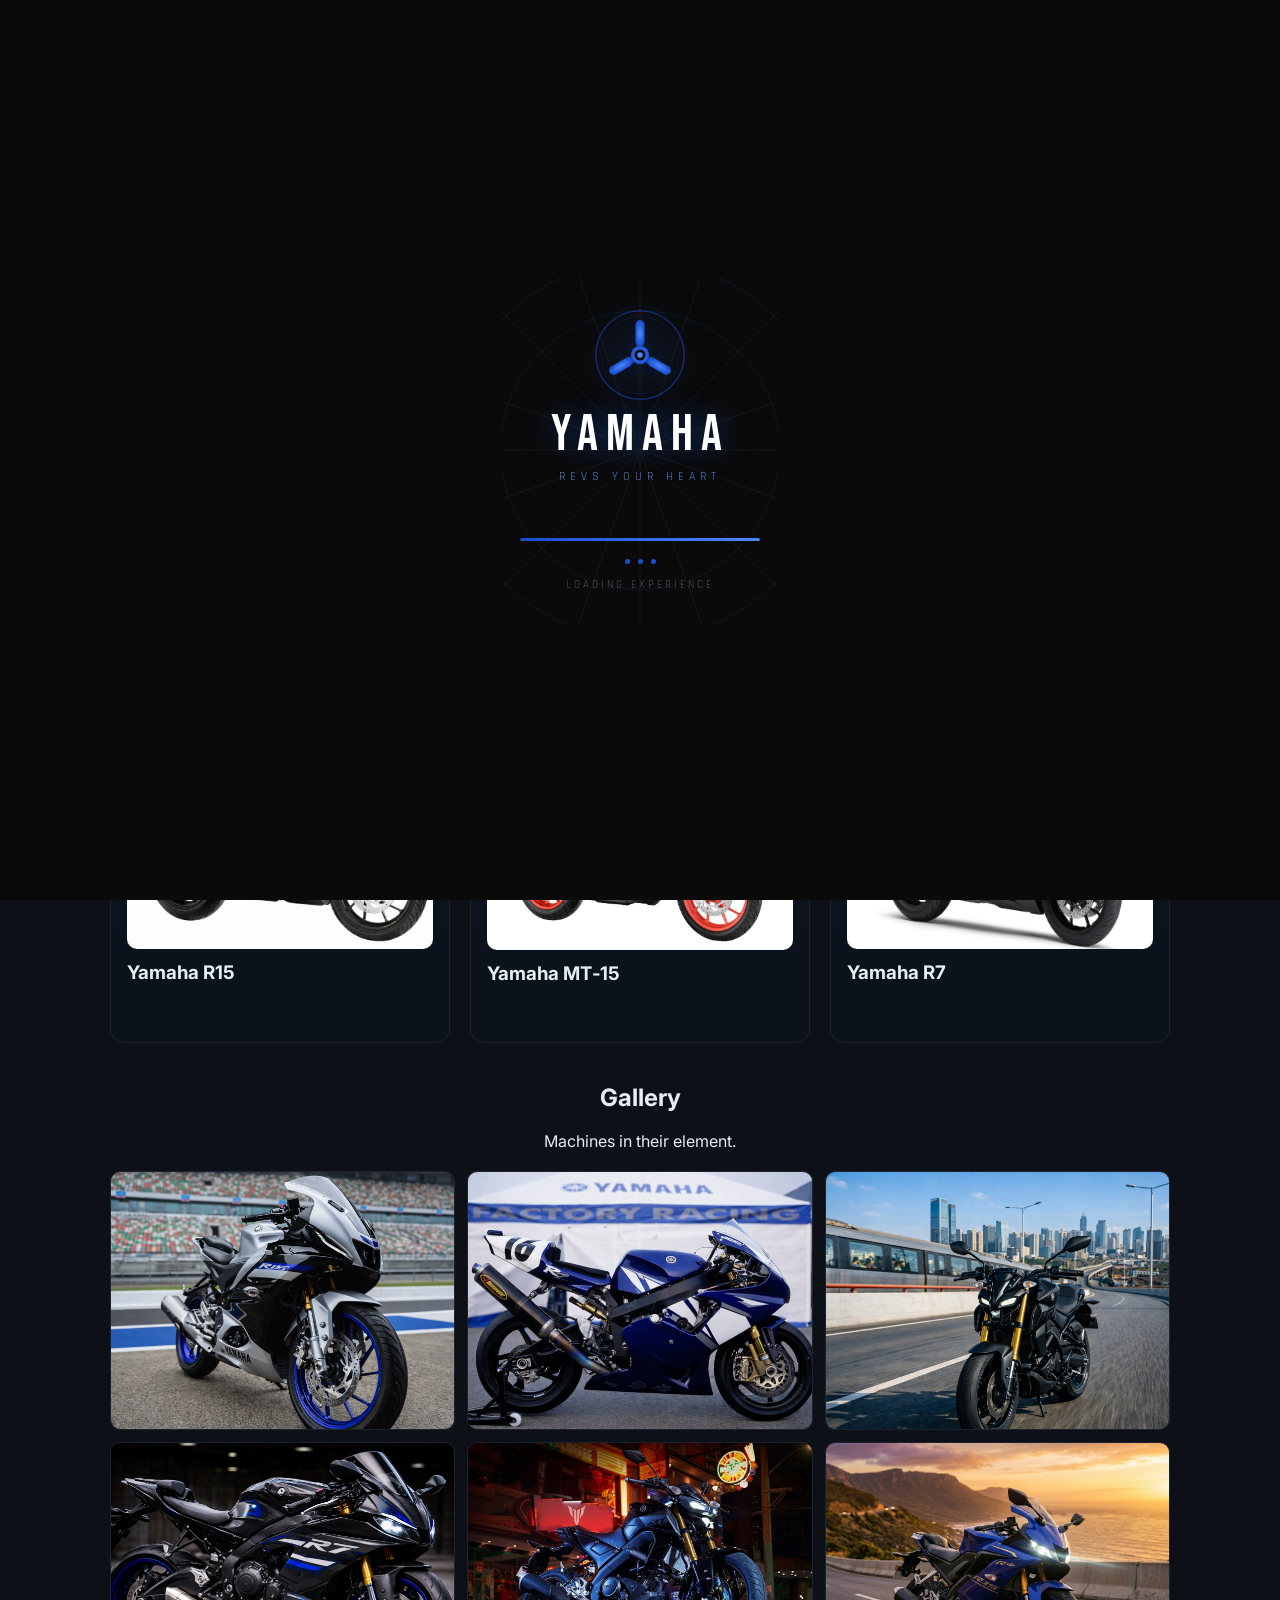
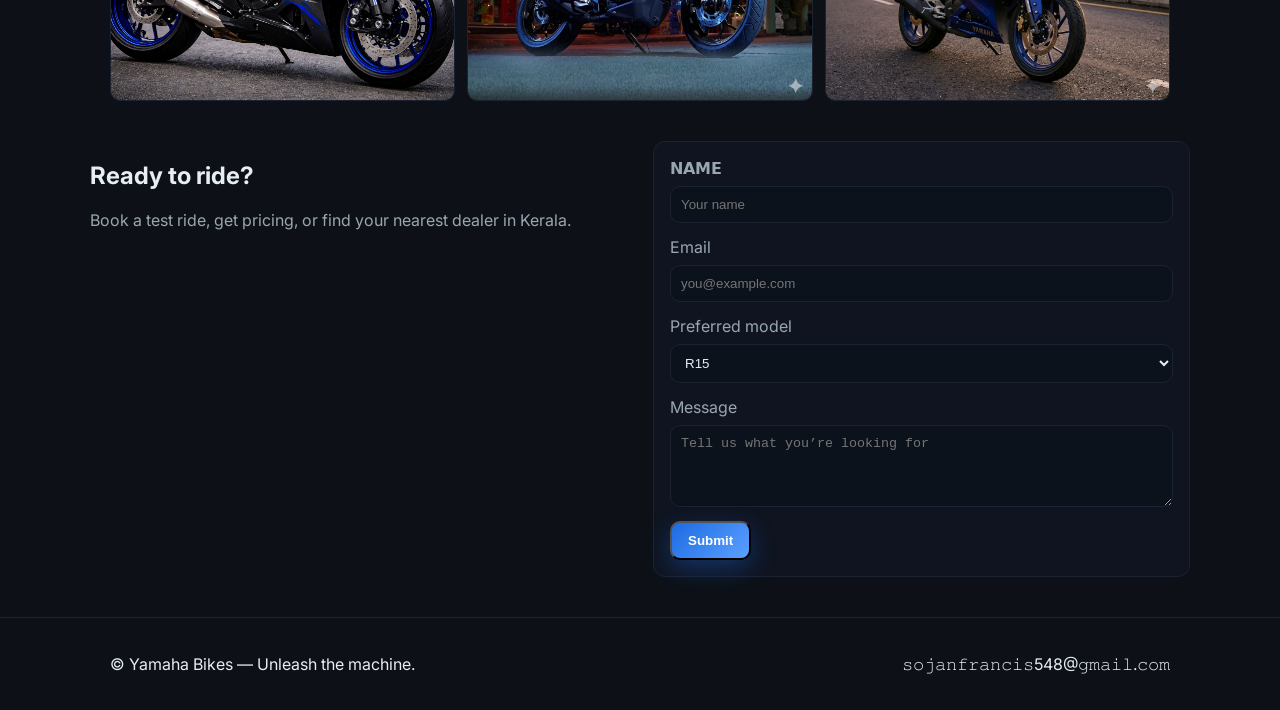
<file: templates/index.html>
<!DOCTYPE html>
<html lang="en">
<head>
  <meta charset="UTF-8" />
  <meta name="viewport" content="width=device-width, initial-scale=1" />
  <title>Yamaha Bikes — Performance Redefined</title>
  <link rel="preconnect" href="https://fonts.googleapis.com" />
  <link rel="preconnect" href="https://fonts.gstatic.com" crossorigin />
  <link href="https://fonts.googleapis.com/css2?family=Inter:wght@400;600;700&family=Bebas+Neue&family=Rajdhani:wght@400;600;700&display=swap" rel="stylesheet" />
  <link rel="stylesheet" href="/static/web.css" />
  <style>
    /* Yamaha loading screen (scoped to overlay only) */
    #yamaha-loader {
      position: fixed;
      inset: 0;
      z-index: 9999;
      display: grid;
      place-items: center;
      background: #0a0a0a;
      transition: opacity 520ms cubic-bezier(.2,.8,.2,1), visibility 520ms cubic-bezier(.2,.8,.2,1);
    }
    #yamaha-loader.is-hidden {
      opacity: 0;
      visibility: hidden;
    }

    #yamaha-loader * { box-sizing: border-box; }
    #yamaha-loader .loader-wrap {
      position: relative;
      display: flex;
      flex-direction: column;
      align-items: center;
      justify-content: center;
      overflow: hidden;
      padding: 32px 18px;
    }

    /* Speed line background */
    #yamaha-loader .speed-lines {
      position: absolute;
      width: 600px;
      height: 600px;
      opacity: 0.05;
      animation: yamahaRotateLines 8s linear infinite;
      pointer-events: none;
    }
    @keyframes yamahaRotateLines {
      from { transform: rotate(0deg); }
      to { transform: rotate(360deg); }
    }

    /* Animated background rings */
    #yamaha-loader .bg-rings {
      position: absolute;
      width: 400px;
      height: 400px;
      border-radius: 50%;
      pointer-events: none;
    }
    #yamaha-loader .bg-rings::before,
    #yamaha-loader .bg-rings::after {
      content: '';
      position: absolute;
      border-radius: 50%;
      border: 1px solid rgba(30, 100, 200, 0.15);
      animation: yamahaExpandRing 2.5s ease-out infinite;
    }
    #yamaha-loader .bg-rings::before {
      width: 280px; height: 280px;
      top: 50%; left: 50%;
      transform: translate(-50%, -50%);
      animation-delay: 0s;
    }
    #yamaha-loader .bg-rings::after {
      width: 380px; height: 380px;
      top: 50%; left: 50%;
      transform: translate(-50%, -50%);
      animation-delay: 0.5s;
    }
    @keyframes yamahaExpandRing {
      0% { transform: translate(-50%, -50%) scale(0.8); opacity: 0.6; }
      100% { transform: translate(-50%, -50%) scale(1.2); opacity: 0; }
    }

    /* Logo zone */
    #yamaha-loader .logo-zone {
      position: relative;
      z-index: 2;
      margin-bottom: 26px;
      display: flex;
      flex-direction: column;
      align-items: center;
      gap: 8px;
    }

    #yamaha-loader .yamaha-logo {
      width: 92px;
      height: 92px;
      animation: yamahaLogoSpin 3s ease-in-out infinite;
      filter: drop-shadow(0 0 20px rgba(30, 80, 200, 0.6));
    }
    @keyframes yamahaLogoSpin {
      0% { transform: rotate(0deg) scale(1); }
      25% { transform: rotate(120deg) scale(1.05); }
      50% { transform: rotate(240deg) scale(1); }
      75% { transform: rotate(360deg) scale(1.05); }
      100% { transform: rotate(360deg) scale(1); }
    }

    #yamaha-loader .brand-name {
      font-family: 'Bebas Neue', Impact, sans-serif;
      font-size: 52px;
      letter-spacing: 8px;
      color: #fff;
      line-height: 1;
      animation: yamahaFadeIn 0.8s ease both;
      text-shadow: 0 0 30px rgba(30, 100, 220, 0.5);
    }
    #yamaha-loader .brand-tagline {
      font-family: 'Rajdhani', system-ui, -apple-system, Segoe UI, Roboto, Arial, sans-serif;
      font-size: 12px;
      letter-spacing: 5px;
      color: #5580cc;
      text-transform: uppercase;
      animation: yamahaFadeIn 1s ease 0.3s both;
    }
    @keyframes yamahaFadeIn {
      from { opacity: 0; transform: translateY(8px); }
      to { opacity: 1; transform: translateY(0); }
    }

    /* Loading bar */
    #yamaha-loader .loader-bar-wrap {
      width: 240px;
      height: 3px;
      background: rgba(255,255,255,0.08);
      border-radius: 2px;
      overflow: hidden;
      margin-top: 28px;
      position: relative;
      z-index: 2;
    }
    #yamaha-loader .loader-bar {
      height: 100%;
      width: 0%;
      background: linear-gradient(90deg, #1a4fcc, #4d88ff, #1a4fcc);
      background-size: 200%;
      border-radius: 2px;
      animation: yamahaLoadProgress 3s cubic-bezier(0.4, 0, 0.2, 1) forwards, yamahaShimmer 1s linear infinite;
      box-shadow: 0 0 12px rgba(77, 136, 255, 0.8);
    }
    @keyframes yamahaLoadProgress {
      0% { width: 0%; }
      20% { width: 25%; }
      50% { width: 60%; }
      80% { width: 82%; }
      100% { width: 100%; }
    }
    @keyframes yamahaShimmer {
      0% { background-position: 200% center; }
      100% { background-position: -200% center; }
    }

    /* Dots */
    #yamaha-loader .dots {
      display: flex;
      gap: 8px;
      margin-top: 18px;
      z-index: 2;
      position: relative;
    }
    #yamaha-loader .dot {
      width: 5px;
      height: 5px;
      border-radius: 50%;
      background: #1a4fcc;
    }
    #yamaha-loader .dot:nth-child(1) { animation: yamahaDotPulse 1.2s ease 0s infinite; }
    #yamaha-loader .dot:nth-child(2) { animation: yamahaDotPulse 1.2s ease 0.2s infinite; }
    #yamaha-loader .dot:nth-child(3) { animation: yamahaDotPulse 1.2s ease 0.4s infinite; }
    @keyframes yamahaDotPulse {
      0%, 100% { transform: scale(1); opacity: 0.3; }
      50% { transform: scale(1.5); opacity: 1; }
    }

    #yamaha-loader .loader-status {
      margin-top: 14px;
      font-family: 'Rajdhani', system-ui, -apple-system, Segoe UI, Roboto, Arial, sans-serif;
      font-size: 11px;
      letter-spacing: 3px;
      color: rgba(255,255,255,0.3);
      text-transform: uppercase;
      animation: yamahaBlink 1.5s ease infinite;
      position: relative;
      z-index: 2;
    }
    @keyframes yamahaBlink {
      0%, 100% { opacity: 0.3; }
      50% { opacity: 0.7; }
    }

    @media (prefers-reduced-motion: reduce) {
      #yamaha-loader .speed-lines,
      #yamaha-loader .bg-rings::before,
      #yamaha-loader .bg-rings::after,
      #yamaha-loader .yamaha-logo,
      #yamaha-loader .loader-bar,
      #yamaha-loader .dot,
      #yamaha-loader .loader-status { animation: none !important; }
      #yamaha-loader { transition: none; }
    }
  </style>
</head>
<body>
  <div id="yamaha-loader" data-started-at="" role="status" aria-live="polite" aria-label="Loading">
    <div class="loader-wrap">
      <svg class="speed-lines" viewBox="0 0 600 600" xmlns="http://www.w3.org/2000/svg" aria-hidden="true">
        <g transform="translate(300,300)">
          <line x1="0" y1="0" x2="300" y2="0" stroke="white" stroke-width="1"/>
          <line x1="0" y1="0" x2="283" y2="100" stroke="white" stroke-width="1"/>
          <line x1="0" y1="0" x2="212" y2="212" stroke="white" stroke-width="1"/>
          <line x1="0" y1="0" x2="100" y2="283" stroke="white" stroke-width="1"/>
          <line x1="0" y1="0" x2="0" y2="300" stroke="white" stroke-width="1"/>
          <line x1="0" y1="0" x2="-100" y2="283" stroke="white" stroke-width="1"/>
          <line x1="0" y1="0" x2="-212" y2="212" stroke="white" stroke-width="1"/>
          <line x1="0" y1="0" x2="-283" y2="100" stroke="white" stroke-width="1"/>
          <line x1="0" y1="0" x2="-300" y2="0" stroke="white" stroke-width="1"/>
          <line x1="0" y1="0" x2="-283" y2="-100" stroke="white" stroke-width="1"/>
          <line x1="0" y1="0" x2="-212" y2="-212" stroke="white" stroke-width="1"/>
          <line x1="0" y1="0" x2="-100" y2="-283" stroke="white" stroke-width="1"/>
          <line x1="0" y1="0" x2="0" y2="-300" stroke="white" stroke-width="1"/>
          <line x1="0" y1="0" x2="100" y2="-283" stroke="white" stroke-width="1"/>
          <line x1="0" y1="0" x2="212" y2="-212" stroke="white" stroke-width="1"/>
          <line x1="0" y1="0" x2="283" y2="-100" stroke="white" stroke-width="1"/>
        </g>
      </svg>

      <div class="bg-rings" aria-hidden="true"></div>

      <div class="logo-zone">
        <svg class="yamaha-logo" viewBox="0 0 100 100" xmlns="http://www.w3.org/2000/svg" aria-hidden="true">
          <defs>
            <radialGradient id="glow" cx="50%" cy="50%" r="50%">
              <stop offset="0%" stop-color="#4d88ff"/>
              <stop offset="100%" stop-color="#1a4fcc"/>
            </radialGradient>
          </defs>
          <circle cx="50" cy="50" r="48" fill="none" stroke="#1a4fcc" stroke-width="1.5" opacity="0.5"/>
          <circle cx="50" cy="50" r="42" fill="none" stroke="#2255dd" stroke-width="0.5" opacity="0.3"/>
          <g transform="translate(50,50) rotate(0)">
            <rect x="-5" y="-38" width="10" height="28" rx="5" fill="url(#glow)"/>
            <rect x="-4" y="-12" width="8" height="14" rx="0" fill="#1a4fcc" opacity="0.6"/>
          </g>
          <g transform="translate(50,50) rotate(120)">
            <rect x="-5" y="-38" width="10" height="28" rx="5" fill="url(#glow)"/>
            <rect x="-4" y="-12" width="8" height="14" rx="0" fill="#1a4fcc" opacity="0.6"/>
          </g>
          <g transform="translate(50,50) rotate(240)">
            <rect x="-5" y="-38" width="10" height="28" rx="5" fill="url(#glow)"/>
            <rect x="-4" y="-12" width="8" height="14" rx="0" fill="#1a4fcc" opacity="0.6"/>
          </g>
          <circle cx="50" cy="50" r="10" fill="url(#glow)"/>
          <circle cx="50" cy="50" r="6" fill="#0a0a0a"/>
          <circle cx="50" cy="50" r="3" fill="#4d88ff"/>
        </svg>

        <div class="brand-name">YAMAHA</div>
        <div class="brand-tagline">Revs Your Heart</div>
      </div>

      <div class="loader-bar-wrap" aria-hidden="true">
        <div class="loader-bar"></div>
      </div>

      <div class="dots" aria-hidden="true">
        <div class="dot"></div>
        <div class="dot"></div>
        <div class="dot"></div>
      </div>

      <div class="loader-status">Loading experience</div>
    </div>
  </div>
  <!-- Header & Navigation -->
  <header class="site-header">
    <div class="container header-inner">
      <a href="#" class="logo" aria-label="Yamaha Home">
        <span class="logo-mark">Y</span>amaha
      </a>
      <nav class="nav">
        <ul class="nav-list">
          <li><a href="#contact" class="btn btn-outline">Contact</a></li>
        </ul>
      </nav>
      <button class="menu-toggle" aria-label="Toggle menu" aria-expanded="false">
        <span></span><span></span><span></span>
      </button>
    </div>
  </header>

  <!-- Hero -->
  <section class="hero">
    <div class="container hero-inner">
      <div class="hero-copy">
        <h1>Yamaha R-Series</h1>
        <p>Precision engineering, track-bred DNA, and everyday rideability. Feel the rush of performance redefined.</p>
        <div class="cta-group">
          <a href="#models" class="btn btn-primary">Explore Models</a>
          <a href="#gallery" class="btn btn-ghost">View Gallery</a>
        </div>
      </div>
      <div class="hero-image">
        <!-- Replace with your hero image -->
        <img src="/static/front v4.png" alt="Yamaha sport bike in motion" />
      </div>
    </div>
    <div class="hero-glow"></div>
  </section>

  <!-- Specs strip -->
  <section id="specs" class="specs">
    <div class="container specs-grid">
      <div class="spec">
        <h3>155–998 cc</h3>
        <p>Displacement range</p>
      </div>
      <div class="spec">
        <h3>Liquid-cooled</h3>
        <p>Advanced engine tech</p>
      </div>
      <div class="spec">
        <h3>ABS & TCS</h3>
        <p>Confident control</p>
      </div>
      <div class="spec">
        <h3>LED + TFT</h3>
        <p>Smart instrumentation</p>
      </div>
    </div>
  </section>

  <!-- Models (3D flip cards) -->
  <section id="models" class="models">
    <div class="container">
      <div class="section-head">
        <h2>Featured models</h2>
        <p>Choose your machine. Street, track, or touring — Yamaha delivers.</p>
      </div>

      <div class="card-grid">
        <!-- Card 1 -->
        <article class="card">
          <div class="card-inner">
            <div class="card-front">
              <img src="/static/r15 v4.png" alt="Yamaha R15" />
              <h3>Yamaha R15</h3>
            </div>
            <div class="card-back">
              <h3>Yamaha R15</h3>
              <ul class="card-spec-list">
                <li><strong>Engine:</strong> 155 cc, liquid-cooled</li>
                <li><strong>Power:</strong> VVA performance</li>
                <li><strong>Brakes:</strong> Dual-channel ABS</li>
                <li><strong>Display:</strong> LCD instrumentation</li>
              </ul>
              <a href="#contact" class="btn btn-primary">Request a test ride</a>
            </div>
          </div>
        </article>

        <!-- Card 2 -->
        <article class="card">
          <div class="card-inner">
            <div class="card-front">
              <img src="/static/mt15.png" alt="Yamaha MT-15" />
              <h3>Yamaha MT‑15</h3>
            </div>
            <div class="card-back">
              <h3>Yamaha MT‑15</h3>
              <ul class="card-spec-list">
                <li><strong>Engine:</strong> 155 cc, VVA</li>
                <li><strong>Style:</strong> Hyper naked aggression</li>
                <li><strong>Brakes:</strong> ABS-equipped</li>
                <li><strong>Tech:</strong> LED, aluminum swingarm</li>
              </ul>
              <a href="#contact" class="btn btn-primary">Request a test ride</a>
            </div>
          </div>
        </article>

        <!-- Card 3 -->
        <article class="card">
          <div class="card-inner">
            <div class="card-front">
              <img src="/static/r7.png" alt="Yamaha R7" />
              <h3>Yamaha R7</h3>
            </div>
            <div class="card-back">
              <h3>Yamaha R7</h3>
              <ul class="card-spec-list">
                <li><strong>Engine:</strong> 689 cc CP2</li>
                <li><strong>Chassis:</strong> Slim, lightweight</li>
                <li><strong>Electronics:</strong> ABS, quickshifter-ready</li>
                <li><strong>Display:</strong> TFT cockpit</li>
              </ul>
              <a href="#contact" class="btn btn-primary">Request a test ride</a>
            </div>
          </div>
        </article>
      </div>
    </div>
  </section>

  <!-- Gallery -->
  <section id="gallery" class="gallery">
    <div class="container">
      <div class="section-head">
        <h2>Gallery</h2>
        <p>Machines in their element.</p>
      </div>
      <div class="gallery-grid">
        <img src="/static/r15_v4 angle shot.png" alt="Yamaha bike angle shot" />
        <img src="/static/R7_track day.png" alt="R7 track day" />
        <img src="/static/MT_15 day ride.png" alt="Yamaha city ride" />
        <img src="/static/R7_Detailed_close.png" alt="Yamaha detail close-up" />
        <img src="/static/MT_15 night.png" alt="Yamaha night shot" />
        <img src="/static/R15_V4 _off_ the _road.png" alt="Yamaha off-road scene" />
      </div>
    </div>
  </section>

  <!-- Contact -->
  <section id="contact" class="contact">
    <div class="container contact-inner">
      <div class="contact-copy">
        <h2>Ready to ride?</h2>
        <p>Book a test ride, get pricing, or find your nearest dealer in Kerala.</p>
      </div>
      <form class="contact-form" action="/submit" method="post">
        <div class="form-row">
          <label for="name">𝗡𝗔𝗠𝗘 </label>
          <input id="name" name="name" type="text" placeholder="Your name" required />
        </div>
        <div class="form-row">
          <label for="email">Email</label>
          <input id="email" name="email" type="email" placeholder="you@example.com" required />
        </div>
        <div class="form-row">
          <label for="model">Preferred model</label>
          <select id="model" name="model">
            <option>R15</option>
            <option>MT‑15</option>
            <option>R7</option>
          </select>
        </div>
        <div class="form-row">
          <label for="message">Message</label>
          <textarea id="message" name="message" rows="4" placeholder="Tell us what you’re looking for"></textarea>
        </div>
        <button class="btn btn-primary" type="submit">Submit</button>
      </form>
    </div>
  </section>

  <!-- Footer -->
  <footer class="site-footer">
    <div class="container footer-inner">
      <p>© Yamaha Bikes — Unleash the machine.</p>
      <ul class="footer-links">
        <li>𝚜𝚘𝚓𝚊𝚗𝚏𝚛𝚊𝚗𝚌𝚒𝚜548@𝚐𝚖𝚊𝚒𝚕.𝚌𝚘𝚖</li>
        
      </ul>
    </div>
  </footer>

  <!-- Minimal JS for mobile menu -->
  <script>
    // Mark loader start time immediately
    const _yl = document.getElementById('yamaha-loader');
    if (_yl) _yl.setAttribute('data-started-at', String(performance.now()));

    const toggle = document.querySelector('.menu-toggle');
    const nav = document.querySelector('.nav');
    toggle.addEventListener('click', () => {
      const expanded = toggle.getAttribute('aria-expanded') === 'true';
      toggle.setAttribute('aria-expanded', !expanded);
      nav.classList.toggle('open');
    });

    // Hide loader once everything (including images) is ready
    window.addEventListener('load', () => {
      const loader = document.getElementById('yamaha-loader');
      if (!loader) return;
      const minVisibleMs = 1400;
      const fadeMs = 520;
      const startedAt = Number(loader.getAttribute('data-started-at')) || performance.now();
      const elapsed = performance.now() - startedAt;
      const wait = Math.max(0, minVisibleMs - elapsed);

      window.setTimeout(() => {
        loader.classList.add('is-hidden');
        window.setTimeout(() => loader.remove(), fadeMs + 80);
      }, wait);
    });
  </script>
</body>
</html>
</file>
<file: static/web.css>
:root {
  --bg: #0d1117;
  --panel: #0f1420;
  --text: #e6edf3;
  --muted: #9aa7b0;
  --primary: #1e6ae3; /* Yamaha blue */
  --accent: #5aa1ff;
  --border: #1b2330;
  --success: #19c37d;
}

*,
*::before,
*::after { box-sizing: border-box; }

html, body {
  margin: 0;
  padding: 0;
  background: var(--bg);
  color: var(--text);
  font-family: 'Inter', system-ui, -apple-system, Segoe UI, Roboto, Helvetica, Arial, sans-serif;
}

img { max-width: 100%; display: block; border-radius: 10px; }

.container { width: 100%; max-width: 1100px; margin: 0 auto; padding: 0 20px; }

/* Header */
.site-header {
  position: sticky; top: 0; z-index: 50;
  background: rgba(13,17,23,0.8); backdrop-filter: blur(8px);
  border-bottom: 1px solid var(--border);
}
.header-inner { display: flex; align-items: center; justify-content: space-between; padding: 14px 0; }
.logo { display: inline-flex; align-items: center; gap: 8px; font-weight: 700; color: var(--text); text-decoration: none; letter-spacing: 0.5px; }
.logo-mark {
  display: inline-grid; place-items: center;
  width: 28px; height: 28px; border-radius: 7px;
  background: linear-gradient(135deg, var(--primary), var(--accent));
  color: #fff; font-weight: 700;
}

.nav-list { list-style: none; margin: 0; padding: 0; display: flex; gap: 18px; }
.nav a { color: var(--text); text-decoration: none; padding: 8px 10px; border-radius: 8px; }
.nav a:hover { background: #0b121c; }

.menu-toggle {
  display: none; width: 40px; height: 40px; border: 1px solid var(--border);
  background: var(--panel); border-radius: 10px; padding: 8px; gap: 5px;
}
.menu-toggle span { display: block; height: 2px; background: var(--text); }

/* Buttons */
.btn { display: inline-block; padding: 10px 16px; border-radius: 10px; text-decoration: none; font-weight: 600; transition: transform 0.15s ease, box-shadow 0.15s ease; }
.btn-primary { background: linear-gradient(135deg, var(--primary), var(--accent)); color: #fff; box-shadow: 0 8px 24px rgba(30,106,227,0.35); }
.btn-primary:hover { transform: translateY(-1px); box-shadow: 0 12px 30px rgba(30,106,227,0.45); }
.btn-outline { color: var(--text); border: 1px solid var(--border); }
.btn-outline:hover { background: #0b121c; }
.btn-ghost { color: var(--text); border: 1px dashed var(--border); }
.btn-ghost:hover { border-style: solid; }

/* Hero */
.hero { position: relative; overflow: hidden; border-bottom: 1px solid var(--border); }
.hero-inner { display: grid; grid-template-columns: 1.2fr 1fr; gap: 28px; padding: 48px 0; }
.hero-copy h1 { margin: 0 0 10px; font-size: 42px; }
.hero-copy p { margin: 0 0 18px; color: var(--muted); }
.cta-group { display: flex; gap: 12px; flex-wrap: wrap; }

.hero-image img { border: 1px solid var(--border); background: #0b121c; }

.hero-glow {
  position: absolute; inset: auto -20% -30% -20%;
  height: 200px;
  background: radial-gradient(circle at 50% 0%, rgba(30,106,227,0.35), transparent 60%);
  filter: blur(40px); pointer-events: none;
}

/* Specs */
.specs { border-top: 1px solid var(--border); border-bottom: 1px solid var(--border); background: #0b121c; }
.specs-grid { display: grid; grid-template-columns: repeat(4, 1fr); gap: 18px; padding: 22px 0; }
.spec h3 { margin: 0; font-size: 20px; color: #fff; }
.spec p { margin: 6px 0 0; color: var(--muted); }

/* Models */
.models .section-head { text-align: center; margin: 40px 0 20px; }
.models .section-head h2 { margin: 0 0 8px; }
.models .section-head p { margin: 0; color: var(--muted); }

.card-grid { display: grid; grid-template-columns: repeat(3, 1fr); gap: 20px; }
.card { perspective: 1000px; }
.card-inner {
  position: relative; width: 100%; min-height: 340px; transform-style: preserve-3d;
  transition: transform 0.6s ease;
}
.card:hover .card-inner { transform: rotateY(180deg); }

.card-front, .card-back {
  position: absolute; inset: 0; padding: 16px; border: 1px solid var(--border); border-radius: 14px;
  background: linear-gradient(180deg, #0f1420, #0b121c);
  backface-visibility: hidden; display: grid; align-content: start; gap: 12px;
}
.card-front h3, .card-back h3 { margin: 0; }
.card-back { transform: rotateY(180deg); }
.card-spec-list { list-style: none; padding: 0; margin: 10px 0 16px; }
.card-spec-list li { margin: 6px 0; color: var(--muted); }
.card-back .btn { align-self: start; }

/* Gallery */
.gallery .section-head { text-align: center; margin: 40px 0 20px; }
.gallery-grid { display: grid; grid-template-columns: repeat(3, 1fr); gap: 12px; }
.gallery-grid img { aspect-ratio: 4/3; object-fit: cover; border: 1px solid var(--border); }

/* Contact */
.contact-inner { display: grid; grid-template-columns: 1fr 1fr; gap: 26px; padding: 40px 0; }
.contact-copy p { color: var(--muted); }
.contact-form { border: 1px solid var(--border); background: var(--panel); padding: 16px; border-radius: 12px; }
.form-row { display: grid; gap: 8px; margin-bottom: 14px; }
label { color: var(--muted); }
input, select, textarea {
  background: #0b121c; color: var(--text); border: 1px solid var(--border);
  border-radius: 10px; padding: 10px; outline: none;
}
input:focus, select:focus, textarea:focus { border-color: var(--primary); box-shadow: 0 0 0 3px rgba(30,106,227,0.2); }

/* Footer */
.site-footer { border-top: 1px solid var(--border); padding: 20px 0; }
.footer-inner { display: flex; align-items: center; justify-content: space-between; }
.footer-links { list-style: none; display: flex; gap: 16px; margin: 0; padding: 0; }
.footer-links a { color: var(--muted); text-decoration: none; }
.footer-links a:hover { color: var(--text); }

/* Responsive */
@media (max-width: 992px) {
  .hero-inner { grid-template-columns: 1fr; }
  .specs-grid { grid-template-columns: repeat(2, 1fr); }
  .card-grid { grid-template-columns: repeat(2, 1fr); }
  .contact-inner { grid-template-columns: 1fr; }
}

@media (max-width: 640px) {
  .nav { position: fixed; inset: 60px 0 auto 0; background: rgba(13,17,23,0.95); transform: translateY(-120%); transition: transform 0.25s ease; }
  .nav.open { transform: translateY(0); }
  .nav-list { flex-direction: column; padding: 12px; }
  .menu-toggle { display: inline-flex; align-items: center; justify-content: center; }
  .gallery-grid { grid-template-columns: repeat(2, 1fr); }
  .card-grid { grid-template-columns: 1fr; }
}
</file>
